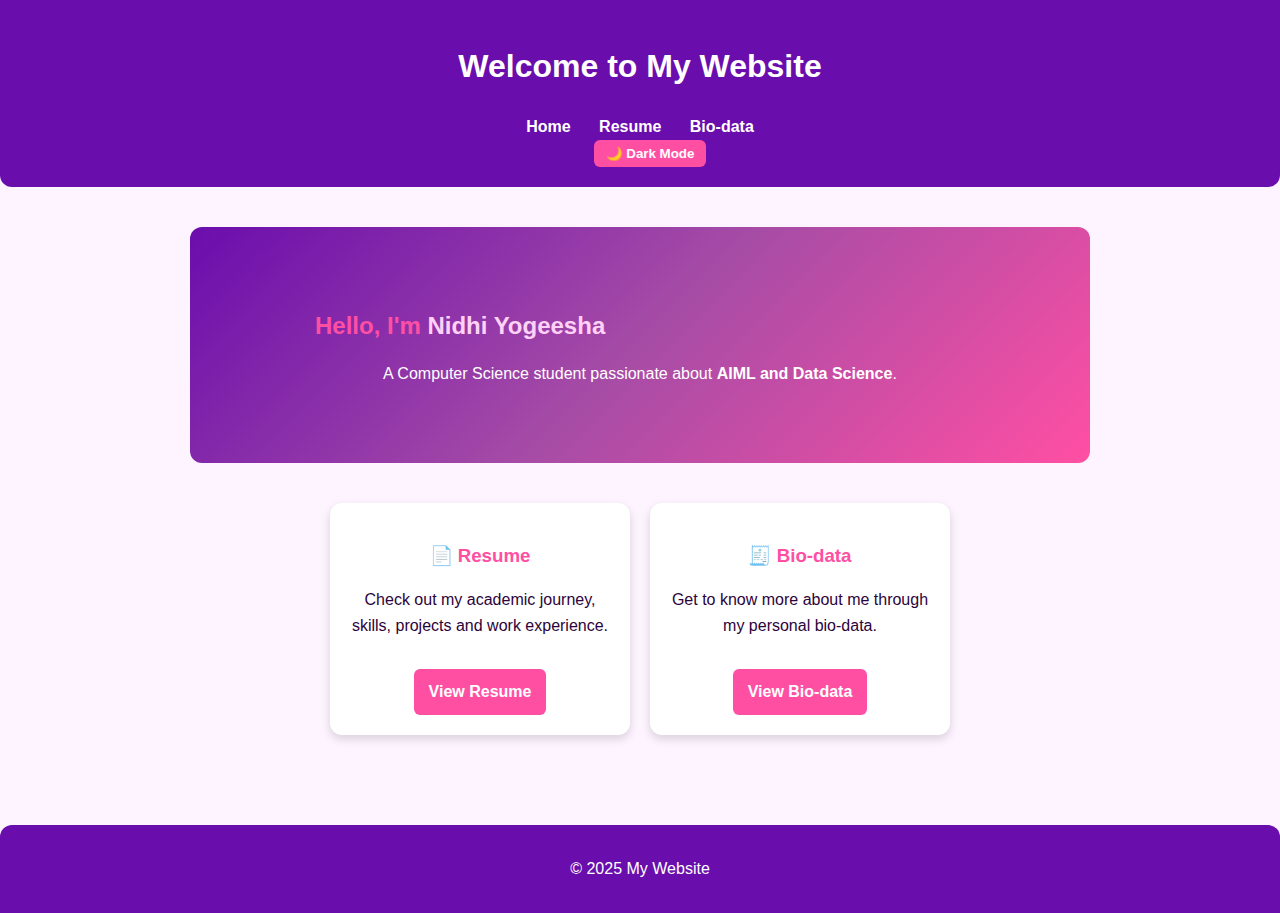
<file: index.html>
<!DOCTYPE html>
<html lang="en">
<head>
  <meta charset="UTF-8">
  <meta name="viewport" content="width=device-width, initial-scale=1.0">
  <title>My Website - Home</title>
  <link rel="stylesheet" href="style.css">
</head>
<body>
  <header>
    <h1>Welcome to My Website</h1>
    <nav>
      <a href="index.html">Home</a>
      <a href="resume.html">Resume</a>
      <a href="biodata.html">Bio-data</a>
    </nav>
    <button type="button" class="toggle-theme">🌙 Dark Mode</button>
  </header>

  <main>
    <!-- Hero Section -->
    <section class="hero">
      <div class="hero-content">
        <h2>Hello, I'm <span class="highlight">Nidhi Yogeesha</span></h2>
        <p>A Computer Science student passionate about <strong>AIML and Data Science</strong>.</p>
      </div>
    </section>

    <!-- Cards Section -->
    <section class="cards">
      <div class="card">
        <h3>📄 Resume</h3>
        <p>Check out my academic journey, skills, projects and work experience.</p>
        <a href="resume.html" class="btn">View Resume</a>
      </div>
      <div class="card">
        <h3>🧾 Bio-data</h3>
        <p>Get to know more about me through my personal bio-data.</p>
        <a href="biodata.html" class="btn">View Bio-data</a>
      </div>
    </section>
  </main>

  <footer>
    <p>&copy; 2025 My Website</p>
  </footer>

  <script src="script.js"></script>
</body>
</html>
</file>
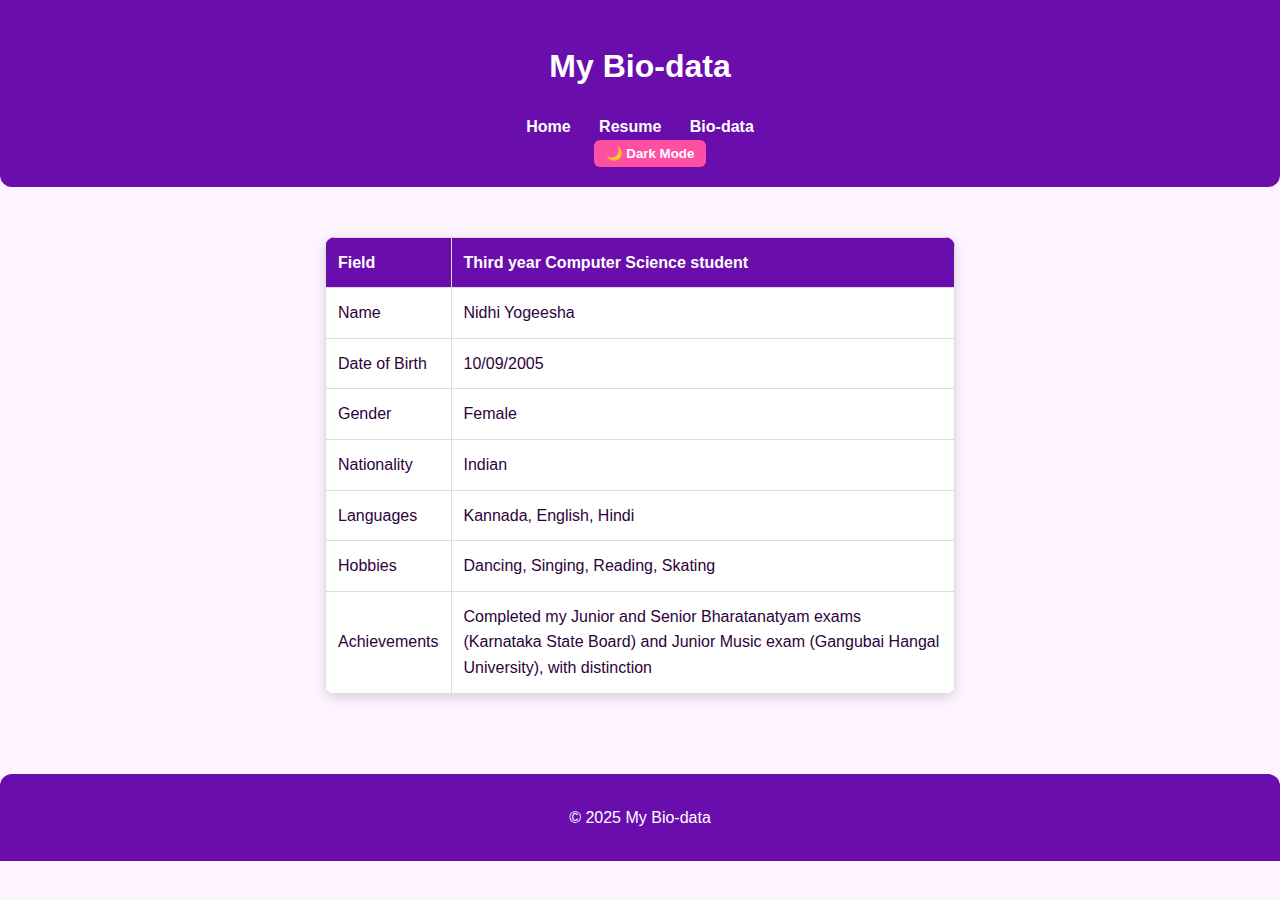
<file: biodata.html>
<!DOCTYPE html>
<html lang="en">
<head>
  <meta charset="UTF-8">
  <meta name="viewport" content="width=device-width, initial-scale=1.0">
  <title>My Bio-data</title>
  <link rel="stylesheet" href="style.css">
</head>
<body>
  <header>
    <h1>My Bio-data</h1>
    <nav>
      <a href="index.html">Home</a>
      <a href="resume.html">Resume</a>
      <a href="biodata.html">Bio-data</a>
    </nav>
    <button type="button" class="toggle-theme">🌙 Dark Mode</button>
  </header>

  <main>
    <table>
      <tr>
        <th>Field</th>
        <th>Third year Computer Science student</th>
      </tr>
      <tr>
        <td>Name</td>
        <td>Nidhi Yogeesha</td>
      </tr>
      <tr>
        <td>Date of Birth</td>
        <td>10/09/2005</td>
      </tr>
      <tr>
        <td>Gender</td>
        <td>Female</td>
      </tr>
      <tr>
        <td>Nationality</td>
        <td>Indian</td>
      </tr>
      <tr>
        <td>Languages</td>
        <td>Kannada, English, Hindi</td>
      </tr>
      <tr>
        <td>Hobbies</td>
        <td>Dancing, Singing, Reading, Skating</td>
      </tr>
      <tr>
        <td>Achievements</td>
        <td>Completed my Junior and Senior Bharatanatyam exams (Karnataka State Board) and Junior Music exam (Gangubai Hangal University), with distinction</td>
      </tr>
    </table>
  </main>

  <footer>
    <p>&copy; 2025 My Bio-data</p>
  </footer>

  <script src="script.js"></script>
</body>
</html>
</file>
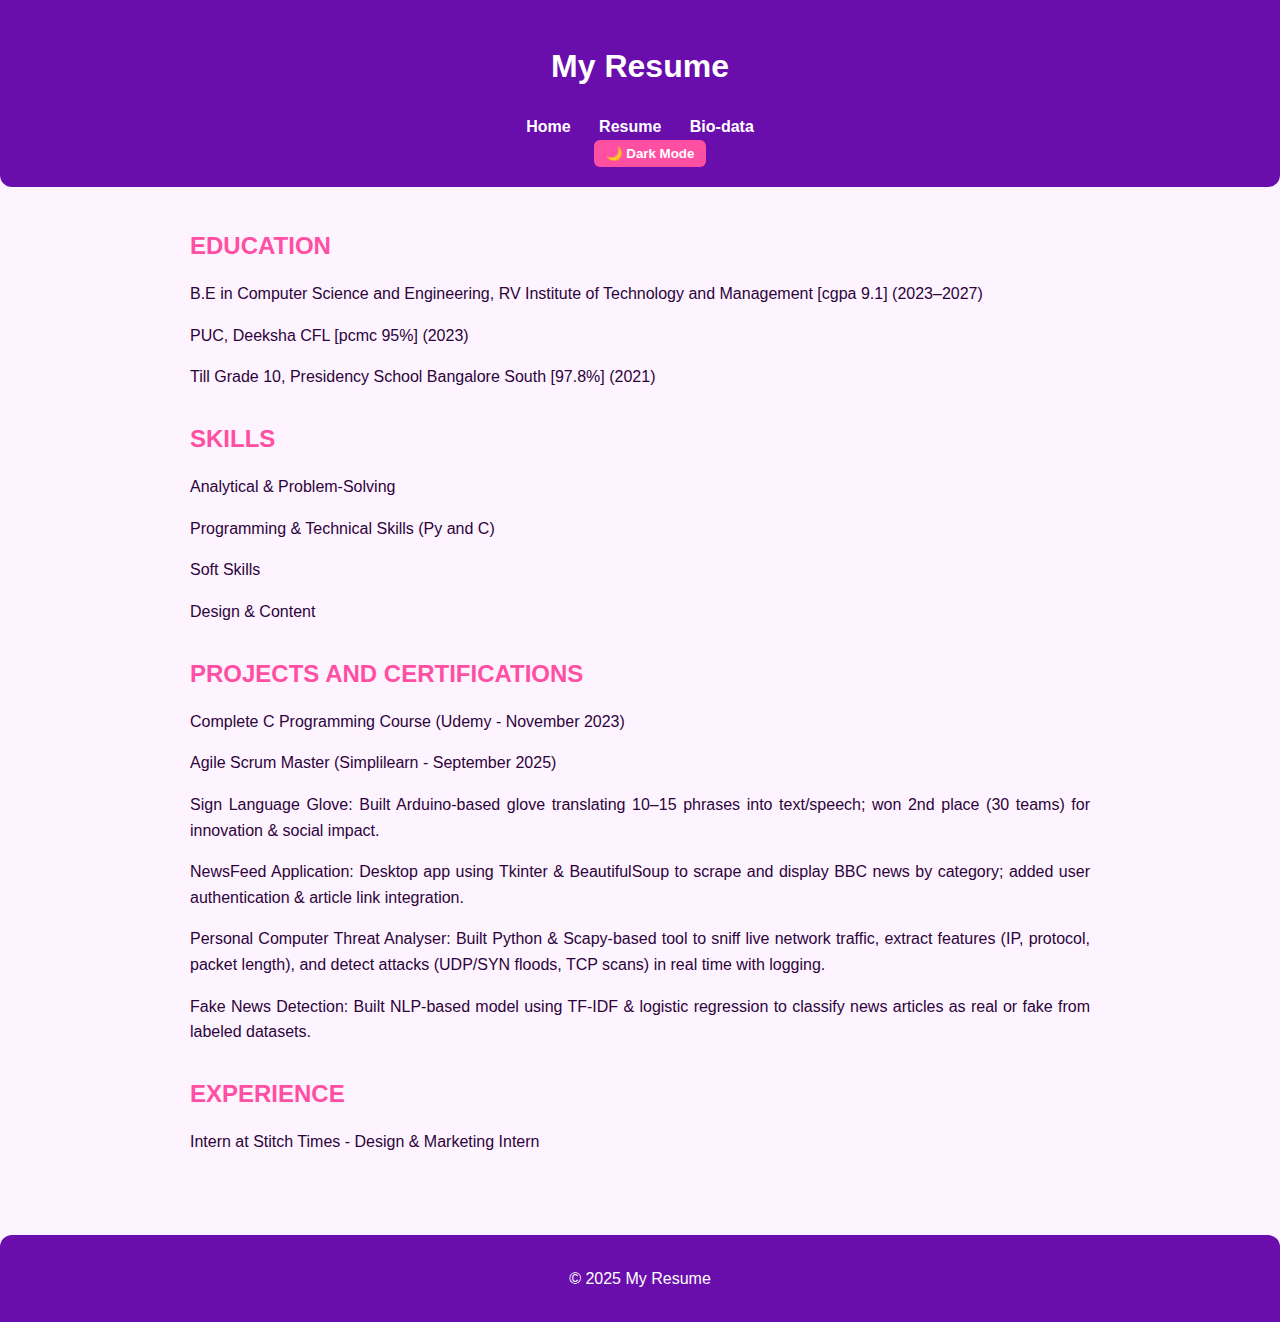
<file: resume.html>
<!DOCTYPE html>
<html lang="en">
<head>
  <meta charset="UTF-8">
  <meta name="viewport" content="width=device-width, initial-scale=1.0">
  <title>My Resume</title>
  <link rel="stylesheet" href="style.css">
</head>
<body>
  <header>
    <h1>My Resume</h1>
    <nav>
      <a href="index.html">Home</a>
      <a href="resume.html">Resume</a>
      <a href="biodata.html">Bio-data</a>
    </nav>
    <button type="button" class="toggle-theme">🌙 Dark Mode</button>
  </header>

  <main>
    <section>
      <h2>EDUCATION</h2>
      <p>B.E in Computer Science and Engineering, RV Institute of Technology and Management [cgpa 9.1] (2023–2027)</p>
      <p>PUC, Deeksha CFL [pcmc 95%] (2023)</p>
      <p>Till Grade 10, Presidency School Bangalore South [97.8%] (2021)</p>
    </section>

    <section>
      <h2>SKILLS</h2>
      <p>Analytical & Problem-Solving</p>
      <p>Programming & Technical Skills (Py and C)</p>
      <p>Soft Skills</p>
      <p>Design & Content</p>
    </section>

    <section>
      <h2>PROJECTS AND CERTIFICATIONS</h2>
      <p>Complete C Programming Course (Udemy - November 2023)</p>
      <p>Agile Scrum Master (Simplilearn - September 2025)</p>
      <p>Sign Language Glove: Built Arduino-based glove translating 10–15 phrases into text/speech; won 2nd place (30 teams) for innovation & social impact.</p>
      <p>NewsFeed Application: Desktop app using Tkinter & BeautifulSoup to scrape and display BBC news by category; added user authentication & article link integration.</p>
      <p>Personal Computer Threat Analyser: Built Python & Scapy-based tool to sniff live network traffic, extract features (IP, protocol, packet length), and detect attacks (UDP/SYN floods, TCP scans) in real time with logging.</p>
      <p>Fake News Detection: Built NLP-based model using TF-IDF & logistic regression to classify news articles as real or fake from labeled datasets.</p>
    </section>

    <section>
      <h2>EXPERIENCE</h2>
      <p>Intern at Stitch Times - Design & Marketing Intern</p>
    </section>
  </main>

  <footer>
    <p>&copy; 2025 My Resume</p>
  </footer>

  <script src="script.js"></script>
</body>
</html>
</file>
<file: style.css>
/* ========== THEME VARIABLES ========== */
:root {
  --bg: #fdf4ff;
  --text: #2d033b;
  --header-bg: #6a0dad;
  --footer-bg: #6a0dad;
  --card-bg: #ffffff;
  --muted: #7d5ba6;
  --accent: #ff4fa3;
}

/* Dark theme overrides */
body.dark {
  --bg: #1a001f;
  --text: #f8e1ff;
  --header-bg: #3d004d;
  --footer-bg: #3d004d;
  --card-bg: #2a0034;
  --muted: #b57edc;
  --accent: #ff77c6;
}

/* ========== BASE STYLES ========== */
body {
  font-family: Arial, sans-serif;
  margin: 0;
  background: var(--bg);
  color: var(--text);
  line-height: 1.6;
  transition: background 0.3s, color 0.3s;
}

header {
  background: var(--header-bg);
  color: #fff;
  padding: 20px;
  text-align: center;
  border-bottom-left-radius: 12px;
  border-bottom-right-radius: 12px;
}

header nav a {
  color: white;
  text-decoration: none;
  margin: 0 12px;
  font-weight: bold;
}

header nav a:hover {
  color: var(--accent);
}

.toggle-theme {
  margin-left: 20px;
  padding: 6px 12px;
  cursor: pointer;
  border-radius: 6px;
  border: none;
  background: var(--accent);
  color: white;
  font-weight: bold;
  transition: background 0.3s;
}

.toggle-theme:hover {
  background: #e03d90;
}

main {
  padding: 20px;
  max-width: 900px;   /* keeps content nicely readable */
  margin: auto;
}

/* Resume sections */
main section {
  margin-bottom: 30px;
  text-align: justify; /* justify text */
}

main section h2 {
  margin-bottom: 12px;
  color: var(--accent);
  text-align: left; /* keep headings aligned left */
}

footer {
  text-align: center;
  padding: 15px;
  background: var(--footer-bg);
  color: white;
  margin-top: 30px;
  border-top-left-radius: 12px;
  border-top-right-radius: 12px;
}

/* ========== HERO SECTION ========== */
.hero {
  background: linear-gradient(135deg, #6a0dad, #a64ca6, #ff4fa3);
  color: white;
  padding: 60px 20px;
  text-align: center;
  border-radius: 12px;
  margin: 20px auto;
  max-width: 1000px;
}

.hero .highlight {
  color: #ffd1f7;
}

.hero-content {
  max-width: 650px;
  margin: auto;
}

.hero .profile-pic {
  width: 140px;
  border-radius: 50%;
  border: 4px solid white;
  margin-bottom: 15px;
  box-shadow: 0 4px 12px rgba(0,0,0,0.3);
}

/* ========== CARDS SECTION ========== */
.cards {
  display: flex;
  justify-content: center;
  gap: 20px;
  margin: 40px auto;
  flex-wrap: wrap;
}

.card {
  background: var(--card-bg);
  border-radius: 12px;
  box-shadow: 0 4px 10px rgba(0,0,0,0.15);
  padding: 20px;
  width: 260px;
  text-align: center;
  transition: transform 0.3s, box-shadow 0.3s;
}

.card:hover {
  transform: translateY(-8px);
  box-shadow: 0 8px 20px rgba(0,0,0,0.25);
}

.card h3 {
  margin-bottom: 10px;
  color: var(--accent);
}

/* Buttons */
.btn {
  display: inline-block;
  margin-top: 15px;
  padding: 10px 15px;
  background: var(--accent);
  color: white;
  text-decoration: none;
  border-radius: 6px;
  font-weight: bold;
  transition: background 0.3s;
}

.btn:hover {
  background: #e03d90;
}

/* ========== TABLE STYLES ========== */
table {
  width: 70%;
  margin: 30px auto;
  border-collapse: collapse;
  background: var(--card-bg);
  color: var(--text);
  border-radius: 10px;
  overflow: hidden;
  box-shadow: 0 4px 12px rgba(0,0,0,0.15);
}

th, td {
  border: 1px solid #ddd;
  padding: 12px;
  text-align: left;
}

th {
  background: var(--header-bg);
  color: white;
}
</file>
